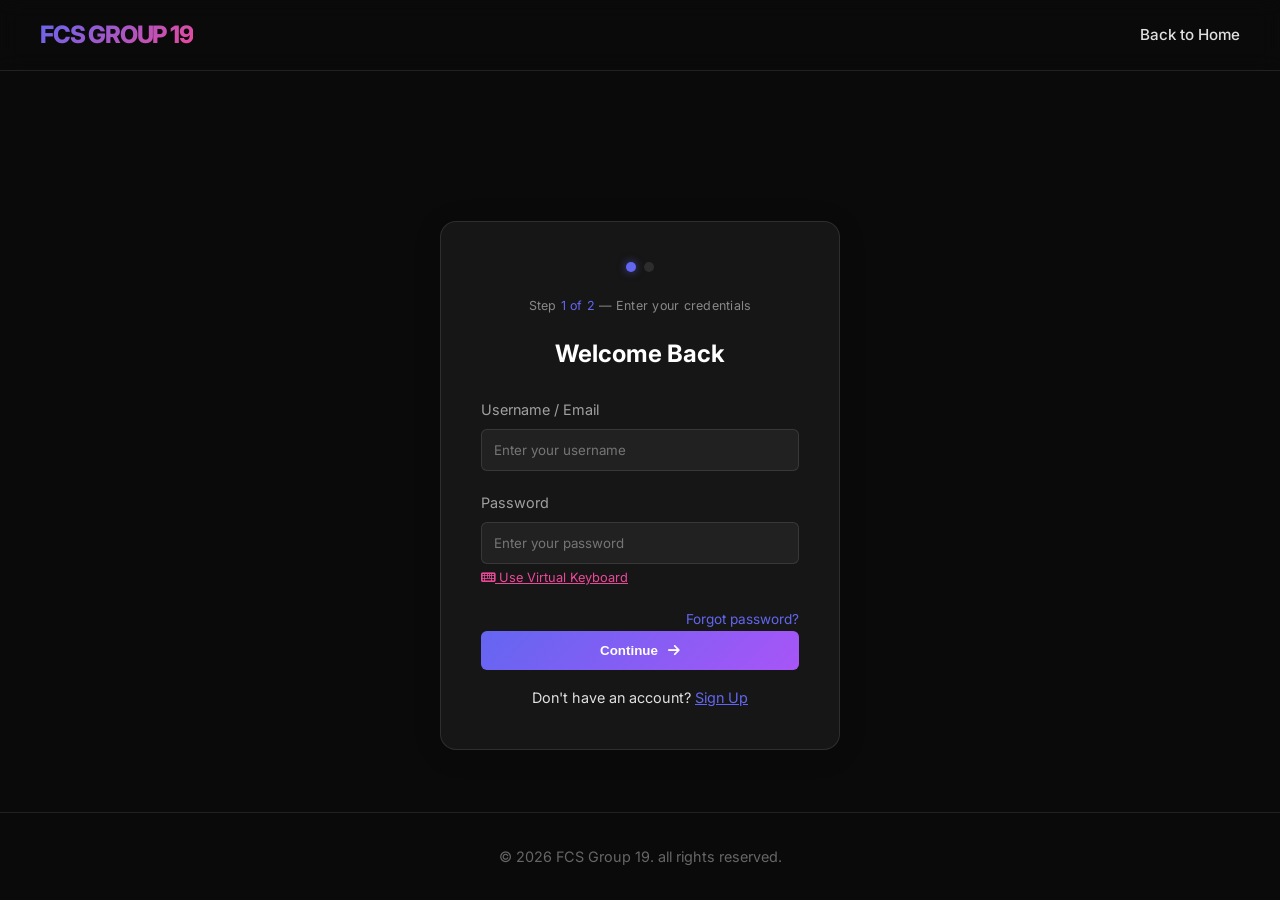
<file: frontend/public/auth.html>
<!DOCTYPE html>
<html lang="en">

<head>
    <meta charset="UTF-8">
    <meta name="viewport" content="width=device-width, initial-scale=1.0">
    <title>Authentication - FCS GROUP 19</title>
    <link rel="preconnect" href="https://fonts.googleapis.com">
    <link rel="preconnect" href="https://fonts.gstatic.com" crossorigin>
    <link href="https://fonts.googleapis.com/css2?family=Inter:wght@300;400;600;800&display=swap" rel="stylesheet">
    <link rel="stylesheet" href="../css/styles.css">
    <link rel="stylesheet" href="https://cdnjs.cloudflare.com/ajax/libs/font-awesome/6.0.0/css/all.min.css"
        integrity="sha512-9usAa10IRO0HhonpyAIVpjrylPvoDwiPUiKdWk5t3PyolY1cOd4DSE0Ga+ri4AuTroPR5aQvXU9xC6qOPnzFeg=="
        crossorigin="anonymous" referrerpolicy="no-referrer" />
    <style>
        /* Step indicators */
        .step-indicator {
            display: flex;
            justify-content: center;
            align-items: center;
            gap: 0.5rem;
            margin-bottom: 1.5rem;
        }

        .step-dot {
            width: 10px;
            height: 10px;
            border-radius: 50%;
            background: var(--glass-border);
            transition: background 0.3s ease;
        }

        .step-dot.active {
            background: var(--primary-color);
            box-shadow: 0 0 8px rgba(99, 102, 241, 0.6);
        }

        .step-label {
            font-size: 0.78rem;
            color: #888;
            text-align: center;
            margin-bottom: 1.2rem;
            letter-spacing: 0.02em;
        }

        .step-label span {
            color: var(--primary-color);
        }

        .back-link {
            display: inline-flex;
            align-items: center;
            gap: 0.4rem;
            font-size: 0.85rem;
            color: #888;
            cursor: pointer;
            margin-bottom: 1rem;
            transition: color 0.2s;
            background: none;
            border: none;
            padding: 0;
        }

        .back-link:hover {
            color: var(--primary-color);
        }

        /* OTP group sized for 6 digits */
        .otp-input-group-6 {
            display: flex;
            gap: 0.4rem;
            justify-content: center;
            margin-bottom: 1rem;
        }

        .otp-input-group-6 input {
            width: 42px;
            height: 48px;
            text-align: center;
            font-size: 1.2rem;
            font-weight: 600;
            background: rgba(255, 255, 255, 0.05);
            border: 1px solid var(--glass-border);
            border-radius: 8px;
            color: #fff;
            transition: border-color 0.2s;
        }

        .otp-input-group-6 input:focus {
            outline: none;
            border-color: var(--primary-color);
            box-shadow: 0 0 0 2px rgba(99, 102, 241, 0.25);
        }

        .resend-otp {
            text-align: center;
            font-size: 0.82rem;
            color: #888;
            margin-bottom: 1rem;
        }

        .resend-otp a {
            color: var(--primary-color);
            cursor: pointer;
            text-decoration: none;
        }

        .resend-otp a:hover {
            text-decoration: underline;
        }

        .password-requirements {
            margin-top: 0.6rem;
            padding: 0.75rem 0.9rem;
            border: 1px solid rgba(99, 102, 241, 0.2);
            border-radius: 10px;
            background: rgba(255, 255, 255, 0.04);
            font-size: 0.82rem;
            color: #b8b8c7;
            line-height: 1.5;
        }

        .password-requirements strong {
            display: block;
            margin-bottom: 0.35rem;
            color: #f5f5f5;
        }

        .conditional-field {
            display: none;
        }

        .conditional-field.visible {
            display: block;
        }

        .auth-helper-link {
            margin-top: 0.75rem;
            text-align: right;
            font-size: 0.85rem;
        }

        .auth-helper-link a {
            color: var(--primary-color);
            text-decoration: none;
        }

        .auth-helper-link a:hover {
            text-decoration: underline;
        }

        .auth-note {
            font-size: 0.85rem;
            color: #9ca3af;
            line-height: 1.5;
            margin-bottom: 1rem;
            text-align: center;
        }
    </style>
</head>

<body>
    <header class="glass-header">
        <nav>
            <a href="index.html" class="logo">FCS GROUP 19</a>
            <div class="nav-links">
                <a href="index.html">Back to Home</a>
            </div>
        </nav>
    </header>

    <main class="auth-container">

        <!-- ========== LOGIN STEP 1: Credentials ========== -->
        <div id="login-step1" class="auth-card">
            <div class="step-indicator">
                <div class="step-dot active" id="dot1-1"></div>
                <div class="step-dot" id="dot1-2"></div>
            </div>
            <div class="step-label">Step <span>1 of 2</span> — Enter your credentials</div>
            <h2>Welcome Back</h2>
            <form onsubmit="handleLoginStep1(event)">
                <div class="form-group">
                    <label for="username">Username / Email</label>
                    <input type="text" id="username" placeholder="Enter your username" required>
                </div>
                <div class="form-group">
                    <label for="password">Password</label>
                    <input type="password" id="password" placeholder="Enter your password" required>
                    <span class="virtual-keyboard-trigger" onclick="showVKForPassword()"><i
                            class="fas fa-keyboard"></i> Use Virtual Keyboard</span>
                </div>
                <div class="auth-helper-link">
                    <a href="#" onclick="showForgotPasswordStep1()">Forgot password?</a>
                </div>
                <button type="submit" class="btn-primary">Continue <i class="fas fa-arrow-right"
                        style="margin-left:0.4rem;"></i></button>
                <div style="text-align: center; margin-top: 1rem; font-size: 0.9rem;">
                    <p>Don't have an account? <a href="#" onclick="showSignup()"
                            style="color: var(--primary-color);">Sign Up</a></p>
                </div>
            </form>
        </div>

        <!-- ========== LOGIN STEP 2: OTP ========== -->
        <div id="login-step2" class="auth-card" style="display: none;">
            <div class="step-indicator">
                <div class="step-dot" id="dot2-1"></div>
                <div class="step-dot active" id="dot2-2"></div>
            </div>
            <div class="step-label">Step <span>2 of 2</span> — Two-Factor Authentication</div>
            <h2>Verify OTP</h2>
            <button class="back-link" onclick="showLoginStep1()"><i class="fas fa-arrow-left"></i> Back</button>
            <p style="font-size: 0.85rem; color: #888; margin-bottom: 1.2rem; text-align:center;">
                Enter the 6-digit code sent to your registered device.
            </p>
            <form onsubmit="handleLoginStep2(event)">
                <div class="otp-input-group-6" id="otp-inputs">
                    <input type="text" maxlength="1" inputmode="numeric" pattern="[0-9]" placeholder="·" readonly>
                    <input type="text" maxlength="1" inputmode="numeric" pattern="[0-9]" placeholder="·" readonly>
                    <input type="text" maxlength="1" inputmode="numeric" pattern="[0-9]" placeholder="·" readonly>
                    <input type="text" maxlength="1" inputmode="numeric" pattern="[0-9]" placeholder="·" readonly>
                    <input type="text" maxlength="1" inputmode="numeric" pattern="[0-9]" placeholder="·" readonly>
                    <input type="text" maxlength="1" inputmode="numeric" pattern="[0-9]" placeholder="·" readonly>
                </div>
                <button type="button" class="btn-primary" style="margin-bottom: 0.5rem; background: linear-gradient(135deg, #10b981, #059669);" onclick="showVKForLoginOTP()">
                    <i class="fas fa-keyboard" style="margin-right:0.4rem;"></i>Enter OTP via Virtual Keyboard
                </button>
                <div class="resend-otp">
                    Didn't receive it? <a onclick="alert('OTP resent!')">Resend OTP</a>
                </div>
                <button type="submit" class="btn-primary"><i class="fas fa-shield-alt"
                        style="margin-right:0.4rem;"></i>Verify &amp; Login</button>
            </form>
        </div>

        <!-- ========== PASSWORD RESET: VERIFY & RESET ========== -->
        <div id="forgot-step1" class="auth-card" style="display: none;">
            <div class="step-indicator">
                <div class="step-dot active"></div>
            </div>
            <div class="step-label">Recovery — Authenticator reset</div>
            <h2>Reset Password</h2>
            <button class="back-link" onclick="showLoginStep1()"><i class="fas fa-arrow-left"></i> Back</button>
            <p class="auth-note">
                If you still have access to your authenticator app, you can reset your password here without email.
            </p>
            <form onsubmit="handleForgotPasswordReset(event)">
                <div class="form-group">
                    <label for="forgot-email">Email</label>
                    <input type="email" id="forgot-email" placeholder="john@example.com" required>
                </div>
                <div class="form-group">
                    <label for="forgot-totp">Authenticator Code</label>
                    <input type="text" id="forgot-totp" inputmode="numeric" maxlength="6" placeholder="6-digit code" required>
                </div>
                <div class="form-group">
                    <label for="forgot-new-password">New Password</label>
                    <input type="password" id="forgot-new-password" placeholder="Create a strong password" minlength="12"
                        aria-describedby="forgot-password-requirements" required>
                    <div id="forgot-password-requirements" class="password-requirements">
                        <strong>Password requirements</strong>
                        Use 12-128 characters with at least 1 uppercase letter, 1 lowercase letter, 1 number, and 1 special character.
                    </div>
                </div>
                <button type="submit" class="btn-primary">Reset Password</button>
            </form>
        </div>

        <!-- ========== SIGNUP STEP 1: Basic Info ========== -->
        <div id="signup-step1" class="auth-card" style="display: none;">
            <div class="step-indicator">
                <div class="step-dot active" id="dot-s1"></div>
                <div class="step-dot" id="dot-s2"></div>
            </div>
            <div class="step-label">Step <span>1 of 2</span> — Create Account</div>
            <h2>Create Account</h2>
            <form onsubmit="handleSignupStep1(event)">
                <div class="form-group">
                    <label for="reg-name">Full Name</label>
                    <input type="text" id="reg-name" placeholder="John Doe" required>
                </div>
                <div class="form-group">
                    <label for="reg-email">Email</label>
                    <input type="email" id="reg-email" placeholder="john@example.com" required>
                </div>
                <div class="form-group">
                    <label for="reg-role">I am a...</label>
                    <select id="reg-role" onchange="toggleAdminSignupField()" required>
                        <option value="user">Job Seeker</option>
                        <option value="recruiter">Recruiter / Employer</option>
                        <option value="admin">Admin</option>
                    </select>
                </div>
                <div id="admin-signup-code-group" class="form-group conditional-field">
                    <label for="reg-admin-code">Admin Access Code</label>
                    <input type="password" id="reg-admin-code" placeholder="Enter admin signup code">
                </div>
                <div class="form-group">
                    <label for="reg-password">Password</label>
                    <input type="password" id="reg-password" placeholder="Create a strong password" minlength="12"
                        aria-describedby="password-requirements" required>
                    <div id="password-requirements" class="password-requirements">
                        <strong>Password requirements</strong>
                        Use 12-128 characters with at least 1 uppercase letter, 1 lowercase letter, 1 number, and 1 special character.
                    </div>
                </div>

                <div class="form-group">
                    <div class="security-notice">
                        <i class="fas fa-lock"></i> Your data will be encrypted at rest.
                    </div>
                </div>

                <button type="submit" class="btn-primary">Continue Setup</button>
                <div style="text-align: center; margin-top: 1rem; font-size: 0.9rem;">
                    <p>Already have an account? <a href="#" onclick="showLoginStep1()"
                            style="color: var(--primary-color);">Login</a></p>
                </div>
            </form>
        </div>

        <!-- ========== SIGNUP STEP 2: TOTP Setup ========== -->
        <div id="signup-step2" class="auth-card" style="display: none;">
            <div class="step-indicator">
                <div class="step-dot" id="dot-s1"></div>
                <div class="step-dot active" id="dot-s2"></div>
            </div>
            <div class="step-label">Step <span>2 of 2</span> — Setup Authenticator</div>
            <h2>Secure Your Account</h2>
            <p style="font-size: 0.85rem; color: #888; margin-bottom: 1.2rem; text-align:center;">
                Please add this secret key to your Authenticator App (like Google Authenticator or Authy) and enter the
                6-digit code below to finalize registration.
            </p>
            <div style="text-align: center; margin-bottom: 1.5rem;">
                <code id="setup-secret-display"
                    style="font-size: 1.2rem; background: rgba(255,255,255,0.1); padding: 0.5rem 1rem; border-radius: 6px; letter-spacing: 2px;"></code>
            </div>
            <form onsubmit="handleSignupStep2(event)">
                <div class="otp-input-group-6" id="signup-otp-inputs">
                    <input type="text" maxlength="1" inputmode="numeric" pattern="[0-9]" placeholder="·">
                    <input type="text" maxlength="1" inputmode="numeric" pattern="[0-9]" placeholder="·">
                    <input type="text" maxlength="1" inputmode="numeric" pattern="[0-9]" placeholder="·">
                    <input type="text" maxlength="1" inputmode="numeric" pattern="[0-9]" placeholder="·">
                    <input type="text" maxlength="1" inputmode="numeric" pattern="[0-9]" placeholder="·">
                    <input type="text" maxlength="1" inputmode="numeric" pattern="[0-9]" placeholder="·">
                </div>
                <button type="submit" class="btn-primary">Verify & Complete</button>
            </form>
        </div>
    </main>

    <footer style="position: fixed; bottom: 0; width: 100%;">
        <p>&copy; 2026 FCS Group 19. all rights reserved.</p>
    </footer>

    <script src="../js/script.js"></script>
    <script src="../js/virtual-keyboard.js"></script>
    <script>
        let currentMfaToken = null;
        let signupContext = null;
        const PASSWORD_SPECIAL_CHAR_REGEX = /[!@#$%^&*(),.?":{}|<>]/;

        function getPasswordRequirementErrors(password) {
            const errors = [];

            if (password.length < 12 || password.length > 128) {
                errors.push('Use 12 to 128 characters.');
            }
            if (!/[A-Z]/.test(password)) {
                errors.push('Add at least 1 uppercase letter.');
            }
            if (!/[a-z]/.test(password)) {
                errors.push('Add at least 1 lowercase letter.');
            }
            if (!/\d/.test(password)) {
                errors.push('Add at least 1 number.');
            }
            if (!PASSWORD_SPECIAL_CHAR_REGEX.test(password)) {
                errors.push('Add at least 1 special character.');
            }

            return errors;
        }

        // ---- Page init via query params ----
        const urlParams = new URLSearchParams(window.location.search);
        if (urlParams.get('mode') === 'signup') {
            showSignup();
        }

        // ---- View helpers ----
        function showLoginStep1() {
            document.getElementById('login-step1').style.display = 'block';
            document.getElementById('login-step2').style.display = 'none';
            document.getElementById('forgot-step1').style.display = 'none';
            document.getElementById('signup-step1').style.display = 'none';
            document.getElementById('signup-step2').style.display = 'none';
        }

        function showLoginStep2() {
            document.getElementById('login-step1').style.display = 'none';
            document.getElementById('login-step2').style.display = 'block';
            document.getElementById('forgot-step1').style.display = 'none';
            document.getElementById('signup-step1').style.display = 'none';
            document.getElementById('signup-step2').style.display = 'none';
            const inputs = document.querySelectorAll('#otp-inputs input');
            if (inputs.length) inputs[0].focus();
        }

        function showForgotPasswordStep1() {
            document.getElementById('login-step1').style.display = 'none';
            document.getElementById('login-step2').style.display = 'none';
            document.getElementById('forgot-step1').style.display = 'block';
            document.getElementById('signup-step1').style.display = 'none';
            document.getElementById('signup-step2').style.display = 'none';

            const emailInput = document.getElementById('forgot-email');
            const loginEmail = document.getElementById('username').value.trim();
            if (!emailInput.value && loginEmail) {
                emailInput.value = loginEmail;
            }
            document.getElementById('forgot-totp').value = '';
            document.getElementById('forgot-new-password').value = '';
        }

        function showSignup() {
            document.getElementById('login-step1').style.display = 'none';
            document.getElementById('login-step2').style.display = 'none';
            document.getElementById('forgot-step1').style.display = 'none';
            document.getElementById('signup-step1').style.display = 'block';
            document.getElementById('signup-step2').style.display = 'none';
            toggleAdminSignupField();
        }

        function showSignupStep2() {
            document.getElementById('login-step1').style.display = 'none';
            document.getElementById('login-step2').style.display = 'none';
            document.getElementById('forgot-step1').style.display = 'none';
            document.getElementById('signup-step1').style.display = 'none';
            document.getElementById('signup-step2').style.display = 'block';
            const inputs = document.querySelectorAll('#signup-otp-inputs input');
            if (inputs.length) inputs[0].focus();
        }

        // ---- OTP auto-advance ----
        document.addEventListener('DOMContentLoaded', () => {
            const setupInputs = (selector) => {
                const inputs = document.querySelectorAll(selector);
                inputs.forEach((input, idx) => {
                    input.addEventListener('input', () => {
                        input.value = input.value.replace(/[^0-9]/g, '');
                        if (input.value && idx < inputs.length - 1) {
                            inputs[idx + 1].focus();
                        }
                    });
                    input.addEventListener('keydown', (e) => {
                        if (e.key === 'Backspace' && !input.value && idx > 0) {
                            inputs[idx - 1].focus();
                        }
                    });
                });
            };
            setupInputs('#otp-inputs input');
            setupInputs('#signup-otp-inputs input');
        });

        // ---- Handlers ----
        async function handleLoginStep1(e) {
            e.preventDefault();
            const email = document.getElementById('username').value;
            const password = document.getElementById('password').value;

            try {
                const res = await fetch('/api/v1/auth/login', {
                    method: 'POST',
                    headers: { 'Content-Type': 'application/json' },
                    body: JSON.stringify({ email, password })
                });
                const data = await res.json();

                if (data.status === 'pending_mfa') {
                    currentMfaToken = data.mfa_token;
                    showLoginStep2();
                } else if (data.status === 'success') {
                    // Not expecting this immediately since we force MFA for everyone, but just in case
                    window.location.href = 'dashboard.html';
                } else {
                    alert('Login Failed: ' + data.message);
                }
            } catch (e) {
                alert('Communication error with server.');
            }
        }

        async function handleLoginStep2(e) {
            e.preventDefault();
            const inputs = document.querySelectorAll('#otp-inputs input');
            const otp = Array.from(inputs).map(i => i.value).join('');
            if (otp.length < 6) {
                alert('Please enter all 6 digits via the virtual keyboard.');
                return;
            }
            await submitLoginOTP(otp);
        }

        async function submitLoginOTP(otp) {
            try {
                const res = await fetch('/api/v1/auth/login/verify', {
                    method: 'POST',
                    headers: { 'Content-Type': 'application/json' },
                    body: JSON.stringify({ mfa_token: currentMfaToken, totp_code: otp })
                });
                const data = await res.json();

                if (data.status === 'success') {
                    window.location.href = 'dashboard.html';
                } else {
                    alert('MFA Failed: ' + data.message);
                }
            } catch (e) {
                alert('Communication error with server.');
            }
        }

        function showVKForLoginOTP() {
            VirtualKeyboard.show({
                title: 'Enter Login OTP',
                subtitle: 'Enter the 6-digit code from your authenticator app',
                digits: 6,
                onSubmit: async (code) => {
                    // Fill the display inputs
                    const inputs = document.querySelectorAll('#otp-inputs input');
                    code.split('').forEach((d, i) => { if (inputs[i]) inputs[i].value = d; });
                    // Submit the login
                    try {
                        const res = await fetch('/api/v1/auth/login/verify', {
                            method: 'POST',
                            headers: { 'Content-Type': 'application/json' },
                            body: JSON.stringify({ mfa_token: currentMfaToken, totp_code: code })
                        });
                        const data = await res.json();
                        if (data.status === 'success') {
                            setTimeout(() => { window.location.href = 'dashboard.html'; }, 300);
                            return true;
                        } else {
                            alert('MFA Failed: ' + data.message);
                            return false;
                        }
                    } catch (e) {
                        alert('Communication error.');
                        return false;
                    }
                }
            });
        }

        function showVKForPassword() {
            VirtualKeyboard.show({
                title: 'Virtual Keyboard',
                subtitle: 'Type your password securely using on-screen keys',
                digits: 20,
                onSubmit: async (code) => {
                    document.getElementById('password').value = code;
                    return true;
                }
            });
        }

        function toggleAdminSignupField() {
            const role = document.getElementById('reg-role').value;
            const field = document.getElementById('admin-signup-code-group');
            const input = document.getElementById('reg-admin-code');
            const show = role === 'admin';

            field.classList.toggle('visible', show);
            input.required = show;
            if (!show) {
                input.value = '';
            }
        }

        async function handleForgotPasswordReset(e) {
            e.preventDefault();
            const email = document.getElementById('forgot-email').value.trim();
            const totpCode = document.getElementById('forgot-totp').value.trim();
            const newPassword = document.getElementById('forgot-new-password').value;
            const passwordErrors = getPasswordRequirementErrors(newPassword);

            if (passwordErrors.length) {
                alert('Password does not meet the requirements:\n\n- ' + passwordErrors.join('\n- '));
                return;
            }

            if (!/^\d{6}$/.test(totpCode)) {
                alert('Enter a valid 6-digit authenticator code.');
                return;
            }

            try {
                const res = await fetch('/api/v1/auth/forgot-password/reset', {
                    method: 'POST',
                    headers: { 'Content-Type': 'application/json' },
                    body: JSON.stringify({
                        email,
                        totp_code: totpCode,
                        new_password: newPassword
                    })
                });
                const data = await res.json();

                if (data.status === 'success') {
                    alert('Password reset successful. You can now log in with your new password.');
                    document.getElementById('forgot-totp').value = '';
                    document.getElementById('forgot-new-password').value = '';
                    document.getElementById('password').value = '';
                    showLoginStep1();
                } else {
                    alert('Password Reset Failed: ' + data.message);
                }
            } catch (e) {
                alert('Communication error with server.');
            }
        }

        async function handleSignupStep1(e) {
            e.preventDefault();
            const name = document.getElementById('reg-name').value;
            const email = document.getElementById('reg-email').value;
            const role = document.getElementById('reg-role').value;
            const adminSignupCode = document.getElementById('reg-admin-code').value;
            const password = document.getElementById('reg-password').value;
            const passwordErrors = getPasswordRequirementErrors(password);

            if (passwordErrors.length) {
                alert('Password does not meet the requirements:\n\n- ' + passwordErrors.join('\n- '));
                return;
            }

            if (role === 'admin' && !adminSignupCode.trim()) {
                alert('Admin signup requires an admin access code.');
                return;
            }

            try {
                const res = await fetch('/api/v1/auth/register', {
                    method: 'POST',
                    headers: { 'Content-Type': 'application/json' },
                    body: JSON.stringify({ email, password, role, name, admin_signup_code: adminSignupCode })
                });
                const data = await res.json();

                if (data.status === 'pending_mfa_setup') {
                    signupContext = data.context;
                    document.getElementById('setup-secret-display').textContent = data.mfa_secret_setup_key;
                    showSignupStep2();
                } else {
                    alert('Signup Failed: ' + data.message);
                }
            } catch (e) {
                alert('Communication error with server.');
            }
        }

        async function handleSignupStep2(e) {
            e.preventDefault();
            const inputs = document.querySelectorAll('#signup-otp-inputs input');
            const otp = Array.from(inputs).map(i => i.value).join('');
            if (otp.length < 6) {
                alert('Please enter all 6 digits of the setup code.');
                return;
            }

            try {
                const res = await fetch('/api/v1/auth/register/verify', {
                    method: 'POST',
                    headers: { 'Content-Type': 'application/json' },
                    body: JSON.stringify({ context: signupContext, totp_code: otp })
                });
                const data = await res.json();

                if (data.status === 'success') {
                    await completeEmailVerification(data.email, data.verification_token_preview || '');
                } else {
                    alert('Verification Failed: ' + data.message);
                }
            } catch (e) {
                alert('Communication error with server.');
            }
        }

        async function completeEmailVerification(email, suggestedToken) {
            const token = prompt(
                'Registration complete. Enter the email verification token from the simulated delivery log to activate your account.',
                suggestedToken
            );

            if (!token) {
                alert('Account created, but email verification is still required before login.');
                showLoginStep1();
                return;
            }

            try {
                const res = await fetch('/api/v1/auth/verify-email', {
                    method: 'POST',
                    headers: { 'Content-Type': 'application/json' },
                    body: JSON.stringify({ email, token })
                });
                const data = await res.json();

                if (data.status === 'success') {
                    alert('Registration complete and email verified. You can now log in.');
                } else {
                    alert('Account created, but email verification is still pending: ' + data.message);
                }
                showLoginStep1();
            } catch (e) {
                alert('Account created, but email verification could not be completed right now.');
                showLoginStep1();
            }
        }
    </script>
</body>

</html>
</file>
<file: frontend/css/styles.css>
:root {
    --bg-color: #0a0a0a;
    --text-color: #e0e0e0;
    --primary-color: #6366f1;
    --secondary-color: #a855f7;
    --accent-color: #ec4899;
    --glass-bg: rgba(255, 255, 255, 0.05);
    --glass-border: rgba(255, 255, 255, 0.1);
    --success-color: #10b981;
    --warning-color: #f59e0b;
    --danger-color: #ef4444;
    --font-main: 'Inter', sans-serif;
}

* {
    margin: 0;
    padding: 0;
    box-sizing: border-box;
}

body {
    font-family: var(--font-main);
    background-color: var(--bg-color);
    color: var(--text-color);
    line-height: 1.6;
    overflow-x: hidden;
    min-height: 100vh;
    display: flex;
    flex-direction: column;
}

/* Header */
.glass-header {
    position: sticky; /* Sticky for app usage */
    top: 0;
    left: 0;
    width: 100%;
    padding: 1rem 2rem;
    background: rgba(10, 10, 10, 0.9);
    backdrop-filter: blur(10px);
    border-bottom: 1px solid var(--glass-border);
    z-index: 1000;
}

nav {
    display: flex;
    justify-content: space-between;
    align-items: center;
    max-width: 1200px;
    margin: 0 auto;
}

.logo {
    font-weight: 800;
    font-size: 1.5rem;
    background: linear-gradient(135deg, var(--primary-color), var(--accent-color));
    -webkit-background-clip: text;
    -webkit-text-fill-color: transparent;
    letter-spacing: -0.05em;
    text-decoration: none;
}

.nav-links {
    list-style: none;
    display: flex;
    gap: 1.5rem;
    align-items: center;
}

.nav-links a {
    text-decoration: none;
    color: var(--text-color);
    font-weight: 500;
    transition: color 0.3s ease;
    font-size: 0.95rem;
}

.nav-links a:hover, .nav-links a.active {
    color: var(--primary-color);
}

.btn-small {
    padding: 0.5rem 1rem;
    font-size: 0.875rem;
    border-radius: 6px;
    border: 1px solid var(--primary-color);
    background: transparent;
    color: var(--primary-color);
    cursor: pointer;
    transition: all 0.3s ease;
    text-decoration: none;
}

.btn-small:hover {
    background: var(--primary-color);
    color: #fff;
}

/* Main Layout */
main {
    flex: 1;
    padding: 2rem;
    max-width: 1200px;
    margin: 0 auto;
    width: 100%;
}

.container {
    width: 100%;
}

/* Auth Pages */
.auth-container {
    display: flex;
    justify-content: center;
    align-items: center;
    min-height: 70vh;
}

.auth-card {
    background: var(--glass-bg);
    border: 1px solid var(--glass-border);
    padding: 2.5rem;
    border-radius: 16px;
    width: 100%;
    max-width: 400px;
    box-shadow: 0 4px 30px rgba(0, 0, 0, 0.1);
}

.auth-card h2 {
    margin-bottom: 1.5rem;
    text-align: center;
    color: #fff;
}

.form-group {
    margin-bottom: 1.25rem;
}

.form-group label {
    display: block;
    margin-bottom: 0.5rem;
    font-size: 0.9rem;
    color: #a0a0a0;
}

.form-group input, .form-group select, .form-group textarea {
    width: 100%;
    padding: 0.75rem;
    background: rgba(255, 255, 255, 0.05);
    border: 1px solid var(--glass-border);
    border-radius: 6px;
    color: #fff;
    font-family: var(--font-main);
}

.form-group input:focus {
    outline: none;
    border-color: var(--primary-color);
}

.btn-primary {
    width: 100%;
    padding: 0.75rem;
    background: linear-gradient(135deg, var(--primary-color), var(--secondary-color));
    border: none;
    border-radius: 6px;
    color: #fff;
    font-weight: 600;
    cursor: pointer;
    transition: opacity 0.2s;
}

.btn-primary:hover {
    opacity: 0.9;
}

/* OTP Simulation */
.otp-input-group {
    display: flex;
    gap: 0.5rem;
    justify-content: center;
    margin-bottom: 1rem;
}
.otp-input-group input {
    width: 40px;
    text-align: center;
}

/* Dashboard Grid */
.dashboard-grid {
    display: grid;
    grid-template-columns: repeat(auto-fit, minmax(300px, 1fr));
    gap: 2rem;
    margin-top: 2rem;
}

.dashboard-card {
    background: var(--glass-bg);
    border: 1px solid var(--glass-border);
    padding: 1.5rem;
    border-radius: 12px;
}

.dashboard-card h3 {
    margin-bottom: 1rem;
    font-size: 1.1rem;
    color: var(--primary-color);
    border-bottom: 1px solid var(--glass-border);
    padding-bottom: 0.5rem;
}

/* Jobs / List Items */
.job-item, .connection-item, .message-item, .log-item {
    padding: 1rem;
    border-bottom: 1px solid var(--glass-border);
    display: flex;
    justify-content: space-between;
    align-items: center;
}

.job-item:last-child { border-bottom: none; }

.badge {
    padding: 0.25rem 0.6rem;
    border-radius: 20px;
    font-size: 0.75rem;
    font-weight: 600;
}

.badge-success { background: rgba(16, 185, 129, 0.2); color: var(--success-color); }
.badge-warning { background: rgba(245, 158, 11, 0.2); color: var(--warning-color); }
.badge-danger { background: rgba(239, 68, 68, 0.2); color: var(--danger-color); }
.badge-info { background: rgba(99, 102, 241, 0.2); color: var(--primary-color); }

/* Navigation & Footer */
footer {
    padding: 2rem;
    text-align: center;
    color: #666;
    font-size: 0.9rem;
    border-top: 1px solid var(--glass-border);
    margin-top: auto;
}

/* Security Indicators */
.security-notice {
    font-size: 0.8rem;
    color: var(--success-color);
    margin-top: 0.5rem;
    display: flex;
    align-items: center;
    gap: 0.5rem;
}

.virtual-keyboard-trigger {
    font-size: 0.8rem;
    color: var(--accent-color);
    text-decoration: underline;
    cursor: pointer;
    margin-top: 0.25rem;
    display: inline-block;
}

/* Landing specific overrides (keep existing if needed) */
.hero {
    min-height: 80vh;
    display: flex;
    align-items: center;
    justify-content: center;
    position: relative;
    padding: 0 2rem;
    overflow: hidden;
    flex-direction: column;
}

.hero-background {
    position: absolute;
    top: 50%;
    left: 50%;
    transform: translate(-50%, -50%);
    width: 600px;
    height: 600px;
    background: radial-gradient(circle, rgba(99, 102, 241, 0.2) 0%, rgba(10, 10, 10, 0) 70%);
    filter: blur(80px);
    z-index: -1;
    animation: pulse 8s infinite alternate;
}

.hero h1 {
    font-size: 3.5rem;
    font-weight: 800;
    margin-bottom: 1.5rem;
    text-align: center;
    background: linear-gradient(to right, #fff, #aaa);
    -webkit-background-clip: text;
    -webkit-text-fill-color: transparent;
}

.cta-button {
    padding: 1rem 2.5rem;
    font-size: 1rem;
    font-weight: 600;
    color: #fff;
    background: linear-gradient(135deg, var(--primary-color), var(--secondary-color));
    border: none;
    border-radius: 50px;
    cursor: pointer;
    transition: transform 0.2s ease, box-shadow 0.2s ease;
    box-shadow: 0 4px 15px rgba(99, 102, 241, 0.3);
    text-decoration: none;
    display: inline-block;
}

@keyframes pulse {
    0% { transform: translate(-50%, -50%) scale(0.8); opacity: 0.5; }
    100% { transform: translate(-50%, -50%) scale(1.2); opacity: 0.8; }
}
</file>
